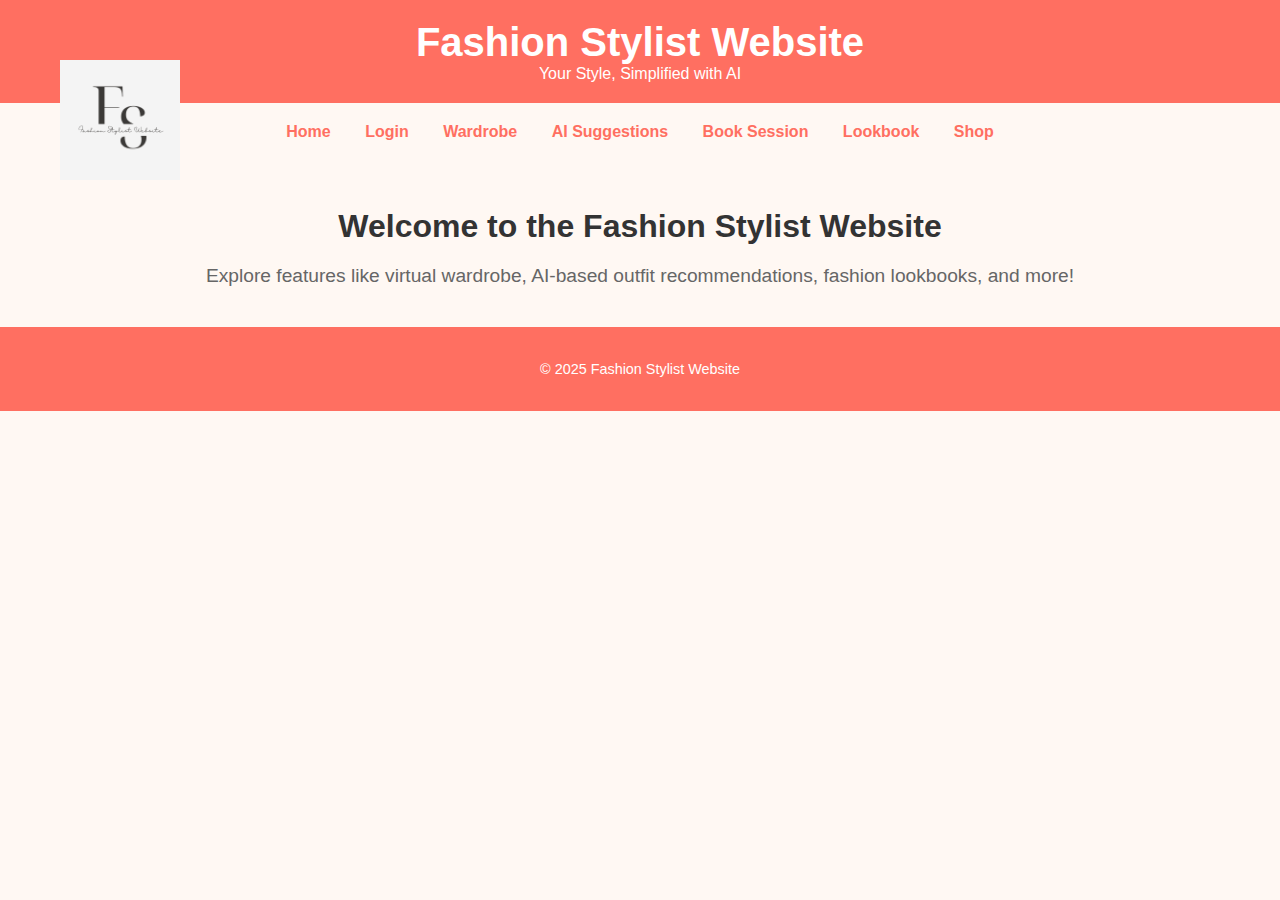
<file: index.html>
<!DOCTYPE html>
<html lang="en">
<head>
  <meta charset="UTF-8">
  <meta name="viewport" content="width=device-width, initial-scale=1.0">
  <title>Fashion Stylist Website</title>
  <link rel="stylesheet" href="styles.css"> <!-- Link to external stylesheet -->
</head>
<body>
  <header>
    <h1>Fashion Stylist Website</h1>
    <p>Your Style, Simplified with AI</p>
    <img src="images/logo.png" alt="Logo" class="logo"> <!-- Logo Image on the right -->
  </header>

  <nav>
    <a href="index.html">Home</a>
    <a href="login.html">Login</a>
    <a href="wardrobe.html">Wardrobe</a>
    <a href="recommendations.html">AI Suggestions</a>
    <a href="booking.html">Book Session</a>
    <a href="lookbook.html">Lookbook</a>
    <a href="shop.html">Shop</a>
  </nav>

  <div class="container">
    <h2>Welcome to the Fashion Stylist Website</h2>
    <p>Explore features like virtual wardrobe, AI-based outfit recommendations, fashion lookbooks, and more!</p>
  </div>

  <footer>
    <p>&copy; 2025 Fashion Stylist Website</p>
  </footer>
</body>
</html>
</file>
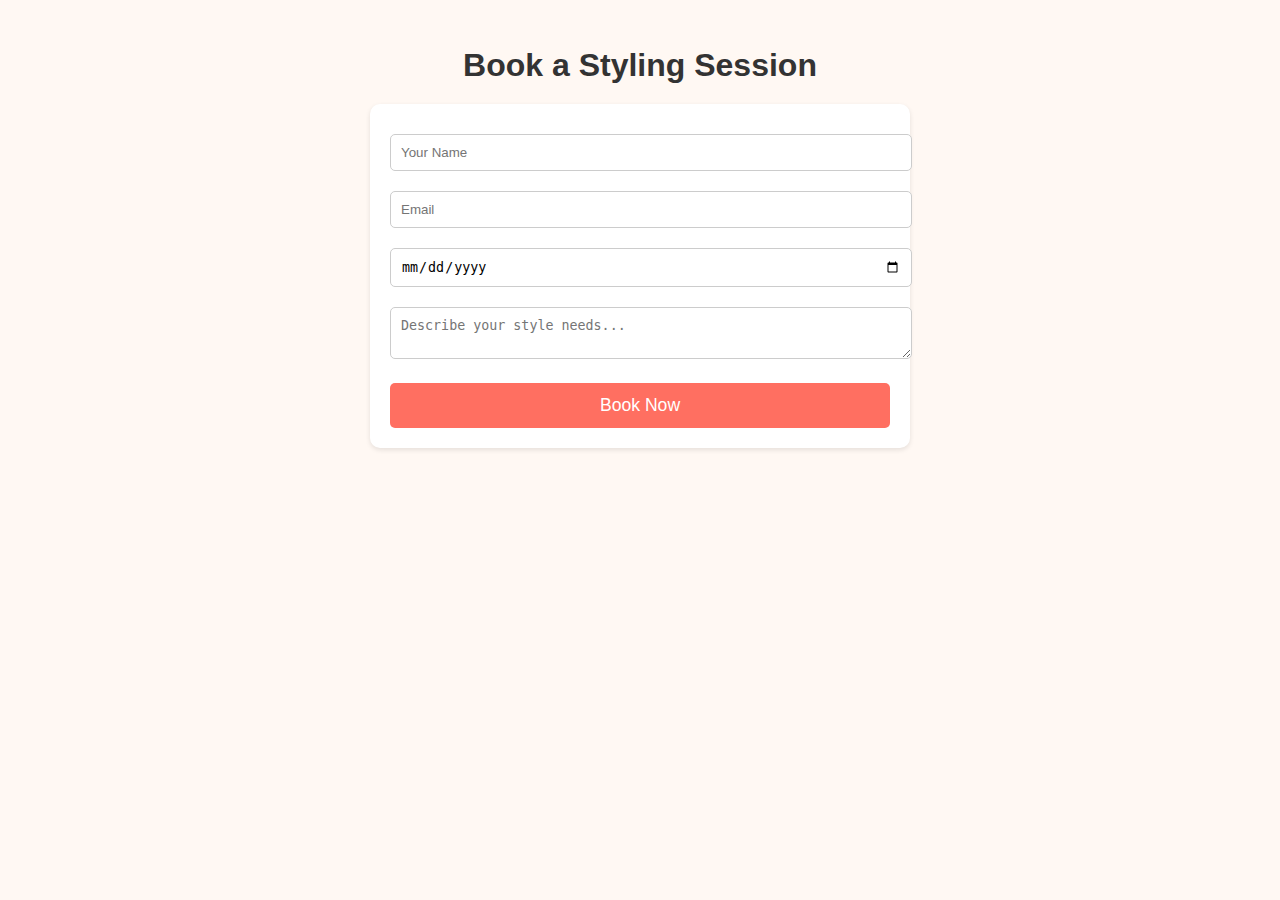
<file: booking.html>
<!DOCTYPE html>
<html lang="en">
<head>
  <meta charset="UTF-8">
  <meta name="viewport" content="width=device-width, initial-scale=1.0">
  <title>Book a Styling Session</title>
  <link rel="stylesheet" href="styles.css">
</head>
<body>
  <div class="container">
    <h2>Book a Styling Session</h2>
    <form>
      <input type="text" placeholder="Your Name">
      <input type="email" placeholder="Email">
      <input type="date">
      <textarea placeholder="Describe your style needs..."></textarea>
      <button>Book Now</button>
    </form>
  </div>
</body>
</html>
</file>
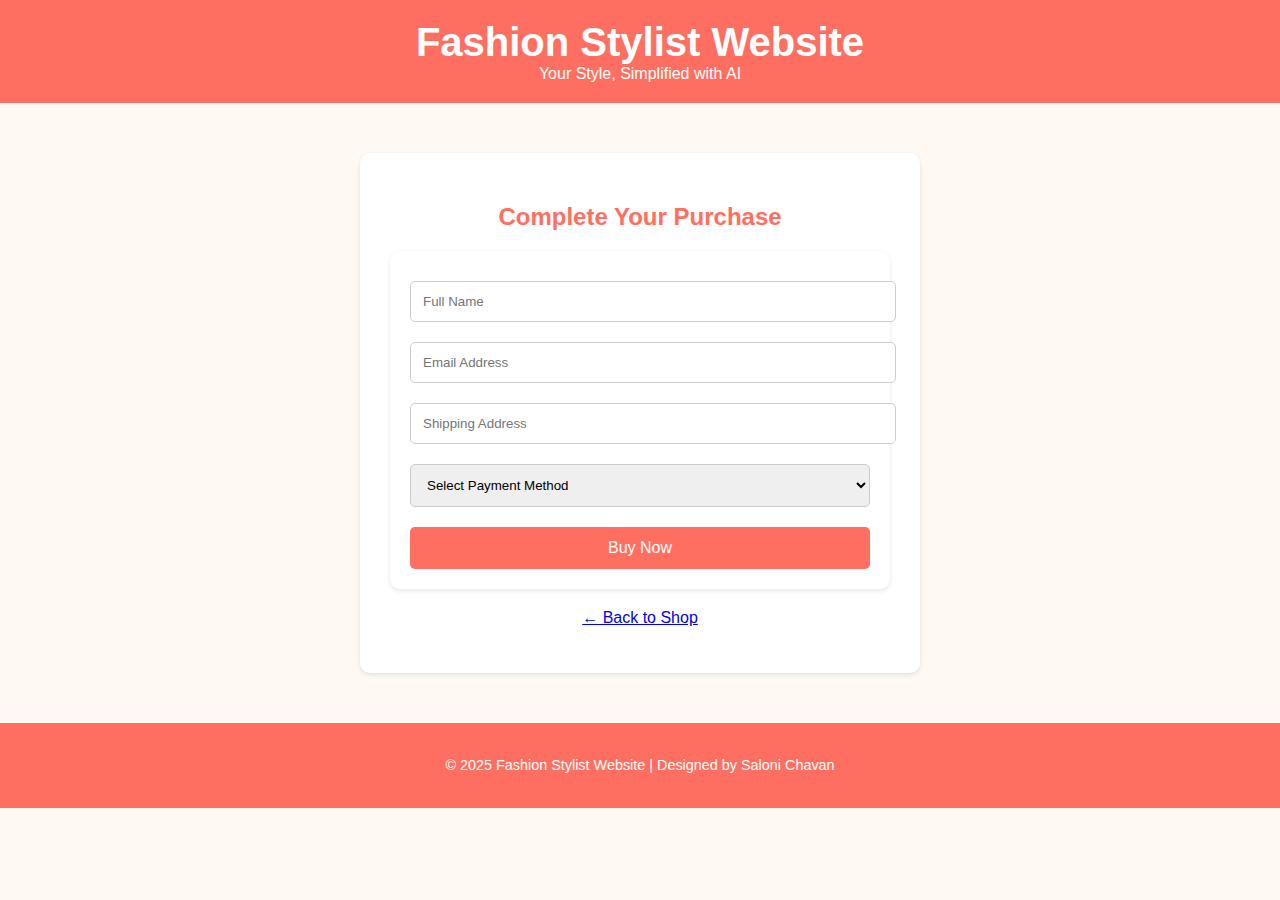
<file: buy.html>
<!DOCTYPE html>
<html lang="en">
<head>
  <meta charset="UTF-8" />
  <meta name="viewport" content="width=device-width, initial-scale=1.0"/>
  <title>Buy Now - Fashion Stylist Website</title>
  <link rel="stylesheet" href="styles.css" />
  <style>
    .buy-container {
      max-width: 500px;
      margin: 50px auto;
      background-color: white;
      padding: 30px;
      border-radius: 10px;
      box-shadow: 0 2px 5px rgba(0,0,0,0.1);
    }

    .buy-container h2 {
      text-align: center;
      color: #ff6f61;
      margin-bottom: 20px;
    }

    .buy-container form input,
    .buy-container form select {
      width: 100%;
      padding: 12px;
      margin: 10px 0;
      border-radius: 5px;
      border: 1px solid #ccc;
    }

    .buy-container form button {
      width: 100%;
      background-color: #ff6f61;
      color: white;
      padding: 12px;
      border: none;
      border-radius: 5px;
      font-size: 1em;
      cursor: pointer;
    }

    .buy-container p {
      text-align: center;
      margin-top: 20px;
    }
  </style>
</head>
<body>

  <header>
    <h1>Fashion Stylist Website</h1>
    <p>Your Style, Simplified with AI</p>
  </header>

  <div class="buy-container">
    <h2>Complete Your Purchase</h2>
    <form action="#" method="POST">
      <input type="text" placeholder="Full Name" required />
      <input type="email" placeholder="Email Address" required />
      <input type="text" placeholder="Shipping Address" required />
      <select required>
        <option value="">Select Payment Method</option>
        <option value="cod">Cash on Delivery</option>
        <option value="card">Credit/Debit Card</option>
        <option value="upi">UPI</option>
      </select>
      <button class="buy-button" onclick="window.location.href='thankyou.html'">Buy Now</button>
    </form>
    <p><a href="shop.html">← Back to Shop</a></p>
  </div>

  <footer>
    <p>&copy; 2025 Fashion Stylist Website | Designed by Saloni Chavan</p>
  </footer>

</body>
</html>
</file>
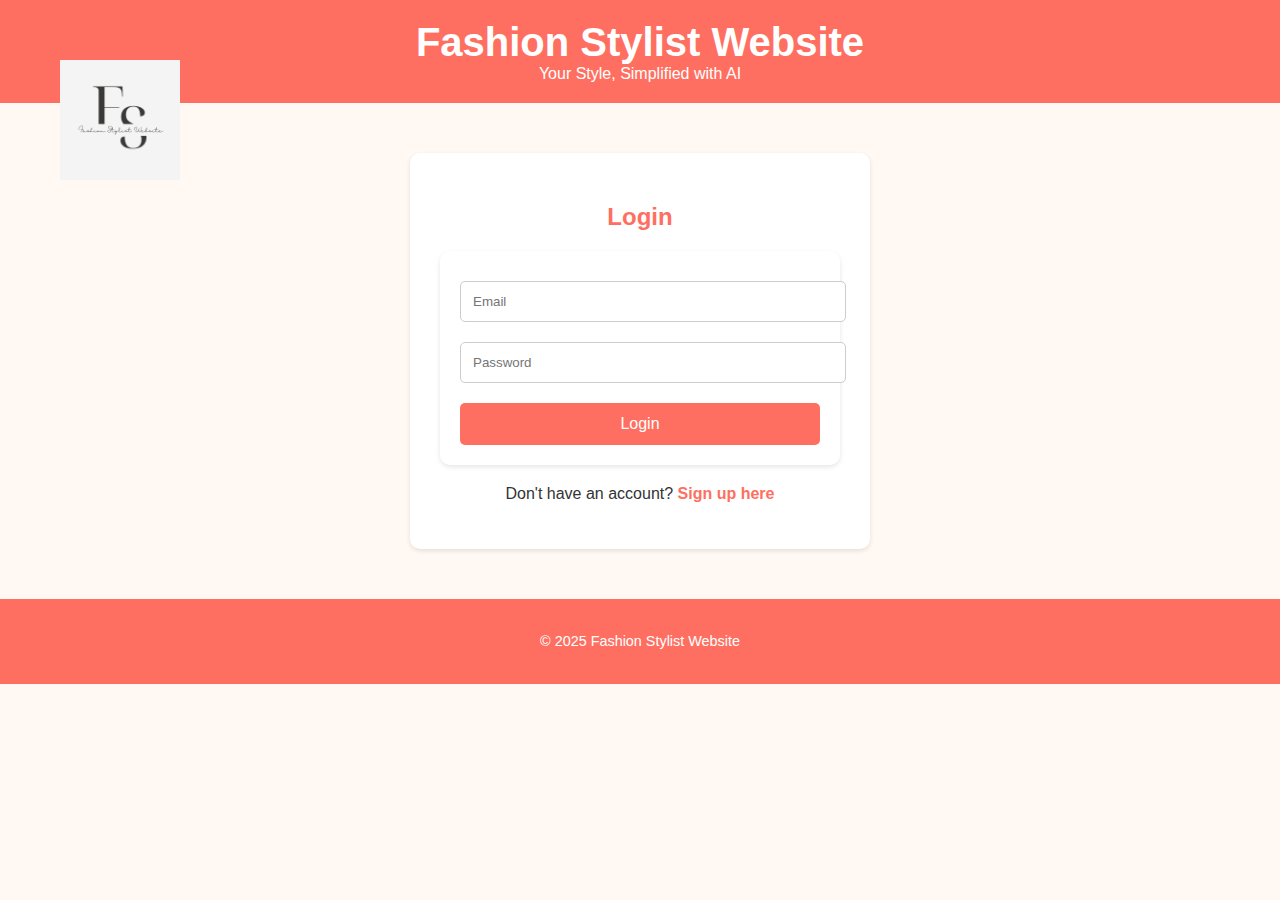
<file: login.html>
<!DOCTYPE html>
<html lang="en">
<head>
  <meta charset="UTF-8" />
  <meta name="viewport" content="width=device-width, initial-scale=1.0"/>
  <title>Login - Fashion Stylist Website</title>
  <link rel="stylesheet" href="styles.css" />
  <style>
    .login-container {
      max-width: 400px;
      margin: 50px auto;
      padding: 30px;
      background-color: white;
      border-radius: 10px;
      box-shadow: 0 2px 5px rgba(0,0,0,0.1);
    }
    .login-container h2 {
      text-align: center;
      color: #ff6f61;
    }
    .login-container form input {
      width: 100%;
      padding: 12px;
      margin: 10px 0;
      border: 1px solid #ccc;
      border-radius: 5px;
    }
    .login-container form button {
      width: 100%;
      background-color: #ff6f61;
      color: white;
      padding: 12px;
      border: none;
      border-radius: 5px;
      font-size: 1em;
      cursor: pointer;
    }
    .login-container p {
      text-align: center;
      margin-top: 15px;
    }
    .login-container a {
      color: #ff6f61;
      text-decoration: none;
      font-weight: bold;
    }
  </style>
</head>
<body>

  <header>
    <h1>Fashion Stylist Website</h1>
    <p>Your Style, Simplified with AI</p>
    <img src="images/logo.png" alt="Logo" class="logo">
  </header>

  <div class="login-container">
    <h2>Login</h2>
    <form action="#" method="POST">
      <input type="email" placeholder="Email" required />
      <input type="password" placeholder="Password" required />
      <button type="submit">Login</button>
    </form>
    <p>Don't have an account? <a href="signup.html">Sign up here</a></p>
  </div>

  <footer>
    <p>&copy; 2025 Fashion Stylist Website </p>
  </footer>

</body>
</html>
</file>
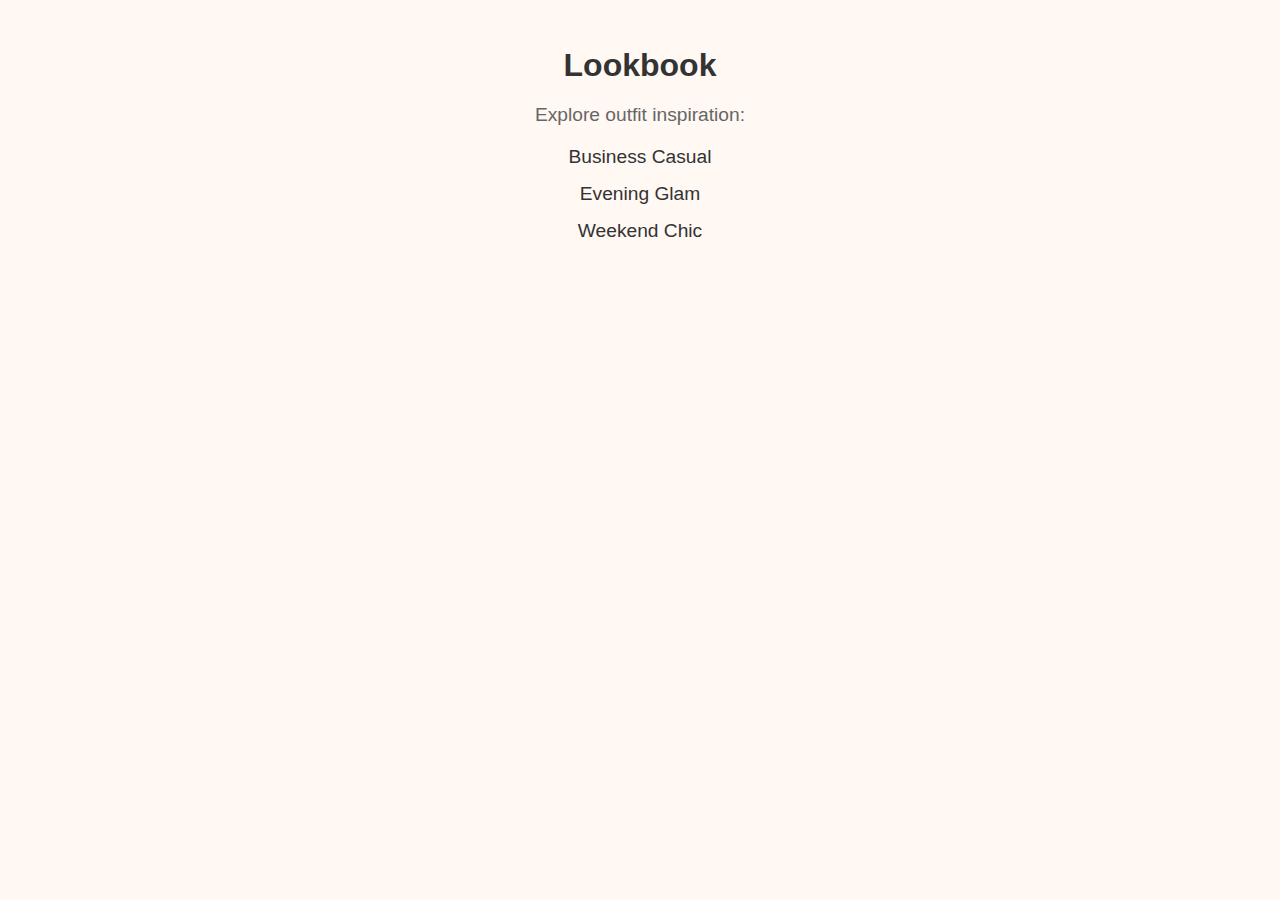
<file: lookbook.html>
<!DOCTYPE html>
<html lang="en">
<head>
  <meta charset="UTF-8">
  <meta name="viewport" content="width=device-width, initial-scale=1.0">
  <title>Fashion Lookbook</title>
  <link rel="stylesheet" href="styles.css">
</head>
<body>
  <div class="container">
    <h2>Lookbook</h2>
    <p>Explore outfit inspiration:</p>
    <ul>
      <li>Business Casual</li>
      <li>Evening Glam</li>
      <li>Weekend Chic</li>
    </ul>
  </div>
</body>
</html>
</file>
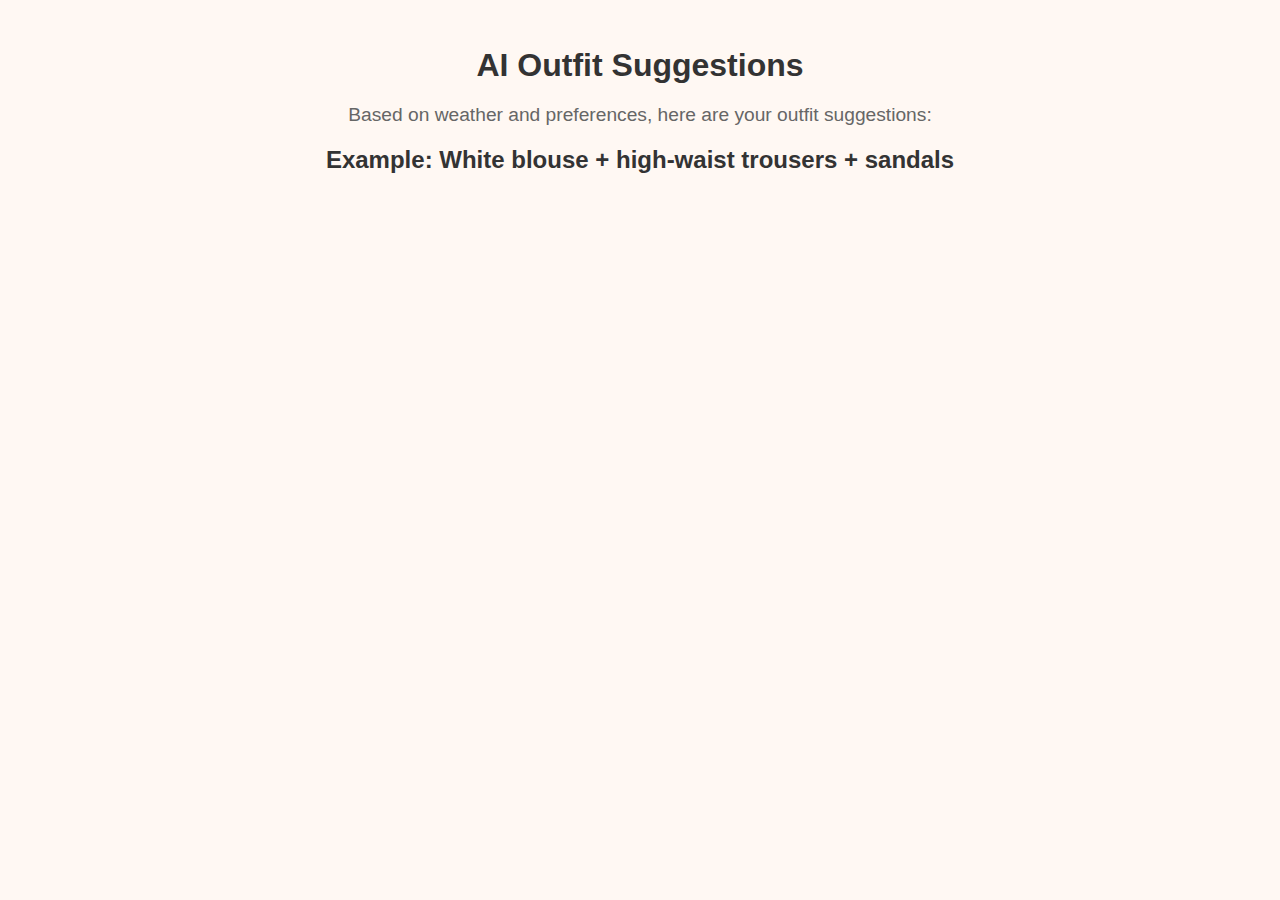
<file: recommendation.html>
<!DOCTYPE html>
<html lang="en">
<head>
  <meta charset="UTF-8">
  <meta name="viewport" content="width=device-width, initial-scale=1.0">
  <title>AI Outfit Suggestions</title>
  <link rel="stylesheet" href="styles.css">
</head>
<body>
  <div class="container">
    <h2>AI Outfit Suggestions</h2>
    <p>Based on weather and preferences, here are your outfit suggestions:</p>
    <div><strong>Example:</strong> White blouse + high-waist trousers + sandals</div>
  </div>
</body>
</html>
</file>
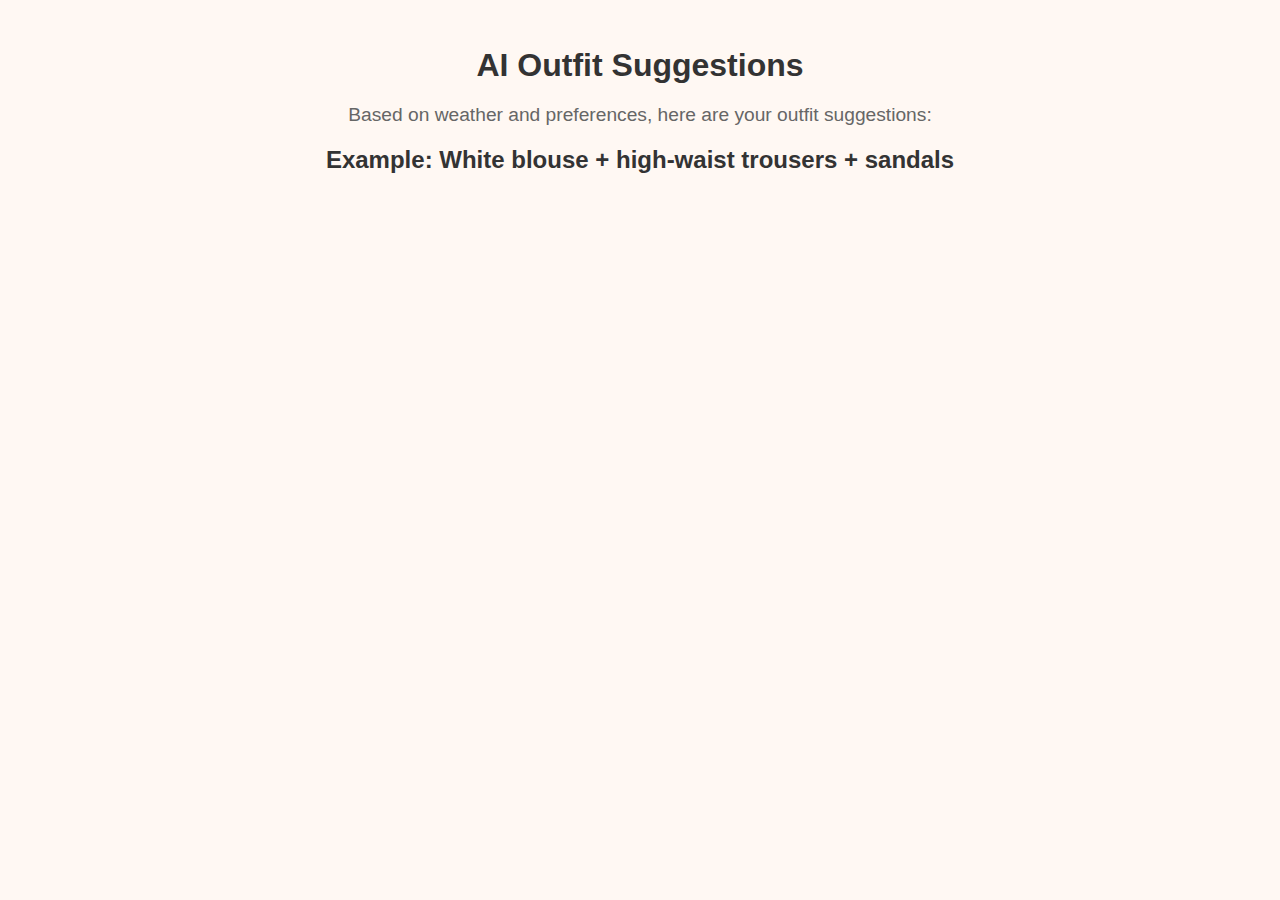
<file: recommendations.html>
<!DOCTYPE html>
<html lang="en">
<head>
    
  <meta charset="UTF-8">
  <meta name="viewport" content="width=device-width, initial-scale=1.0">
  <title>AI Outfit Suggestions</title>
  <link rel="stylesheet" href="styles.css">
</head>
<body>
  <div class="container">
    <h2>AI Outfit Suggestions</h2>
    <p>Based on weather and preferences, here are your outfit suggestions:</p>
    <div><strong>Example:</strong> White blouse + high-waist trousers + sandals</div>
  </div>
</body>
</html>
</file>
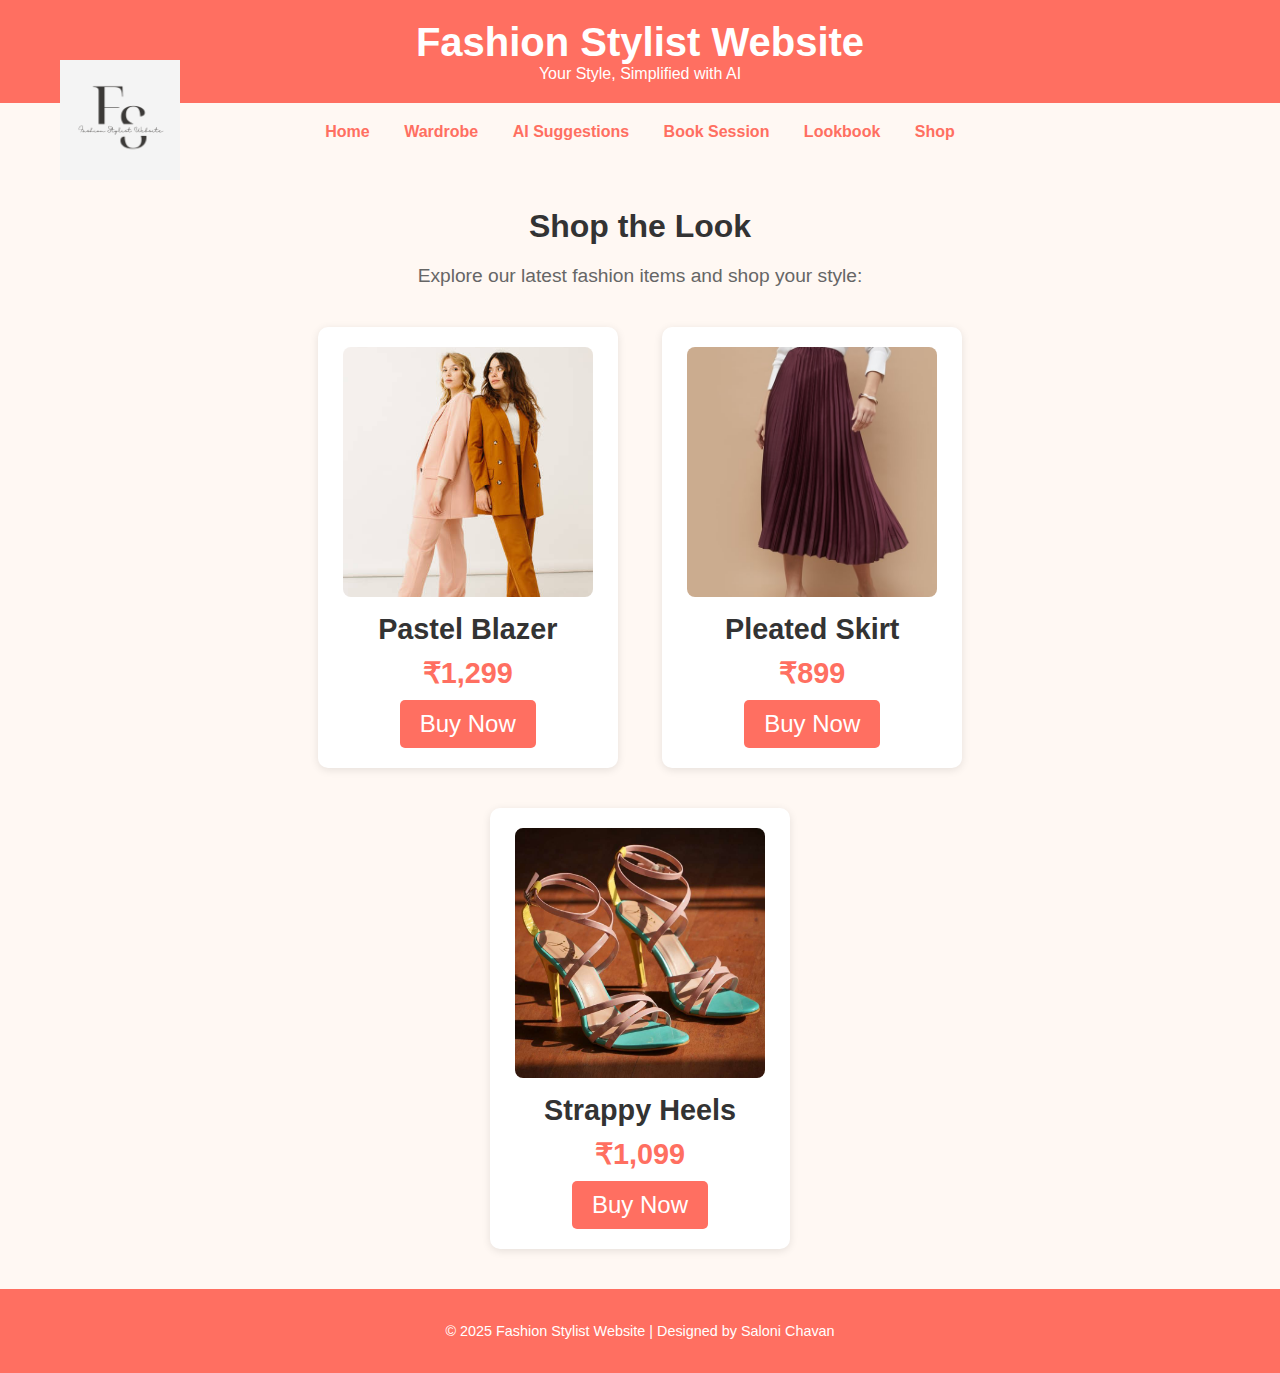
<file: shop.html>
<!DOCTYPE html>
<html lang="en">
<head>
  <meta charset="UTF-8">
  <meta name="viewport" content="width=device-width, initial-scale=1.0">
  <title>Shop the Look - Fashion Stylist Website</title>
  <link rel="stylesheet" href="styles.css">
</head>
<body>
  <header>
    <h1>Fashion Stylist Website</h1>
    <p>Your Style, Simplified with AI</p>
    <img src="images/logo.png" alt="Logo" class="logo">
  </header>
  

  <nav>

    <a href="index.html">Home</a>
    <a href="wardrobe.html">Wardrobe</a>
    <a href="recommendations.html">AI Suggestions</a>
    <a href="booking.html">Book Session</a>
    <a href="lookbook.html">Lookbook</a>
    <a href="shop.html">Shop</a>
  </nav>

  <div class="container">
    <h2>Shop the Look</h2>
    <p>Explore our latest fashion items and shop your style:</p>
    
    <div class="product-card">
      <img src="images/pastel-blaze.jpg" alt="Pastel Blazer">
      <h3>Pastel Blazer</h3>
      <p class="price">₹1,299</p>
      
      <button class="buy-button" onclick="window.location.href='buy.html'">Buy Now</button>

      </button>
    </div>

    <div class="product-card">
      <img src="images/pleated-skirt.jpg" alt="Pleated Skirt">
      <h3>Pleated Skirt</h3>
      <p class="price">₹899</p>
      <button class="buy-button" onclick="window.location.href='buy.html'">Buy Now</button>
    </div>

    <div class="product-card">
      <img src="images/strappy-heels.jpg" alt="Strappy Heels">
      <h3>Strappy Heels</h3>
      <p class="price">₹1,099</p>
      <button class="buy-button" onclick="window.location.href='buy.html'">Buy Now</button>
    </div>
    
    <!-- Add more products as needed -->

  </div>

  <footer>
    <p>&copy; 2025 Fashion Stylist Website | Designed by Saloni Chavan</p>
  </footer>
</body>
</html>
</file>
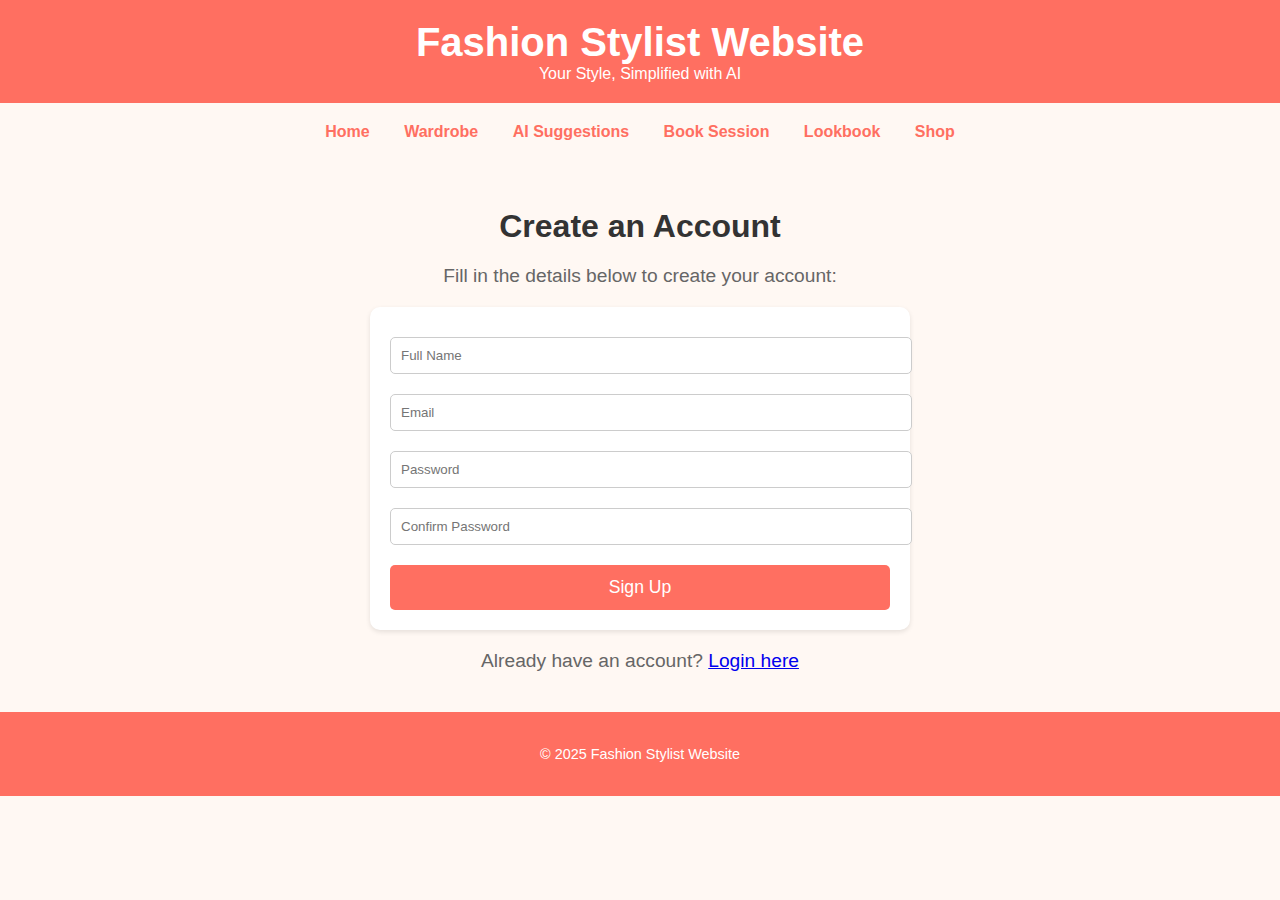
<file: signup.html>
<!DOCTYPE html>
<html lang="en">
<head>
  <meta charset="UTF-8">
  <meta name="viewport" content="width=device-width, initial-scale=1.0">
  <title>Sign Up - Fashion Stylist Website</title>
  <link rel="stylesheet" href="styles.css">
</head>
<body>
  <header>
    <h1>Fashion Stylist Website</h1>
    <p>Your Style, Simplified with AI</p>
  </header>

  <nav>
    <a href="index.html">Home</a>
    <a href="wardrobe.html">Wardrobe</a>
    <a href="recommendations.html">AI Suggestions</a>
    <a href="booking.html">Book Session</a>
    <a href="lookbook.html">Lookbook</a>
    <a href="shop.html">Shop</a>
  </nav>

  <div class="container">
    <h2>Create an Account</h2>
    <p>Fill in the details below to create your account:</p>

    <form action="dashboard.html" method="post">
      <input type="text" name="name" placeholder="Full Name" required>
      <input type="email" name="email" placeholder="Email" required>
      <input type="password" name="password" placeholder="Password" required>
      <input type="password" name="confirm_password" placeholder="Confirm Password" required>
      <button type="submit">Sign Up</button>
    </form>

    <p>Already have an account? <a href="login.html">Login here</a></p>
  </div>

  <footer>
    <p>&copy; 2025 Fashion Stylist Website </p>
  </footer>
</body>
</html>
</file>
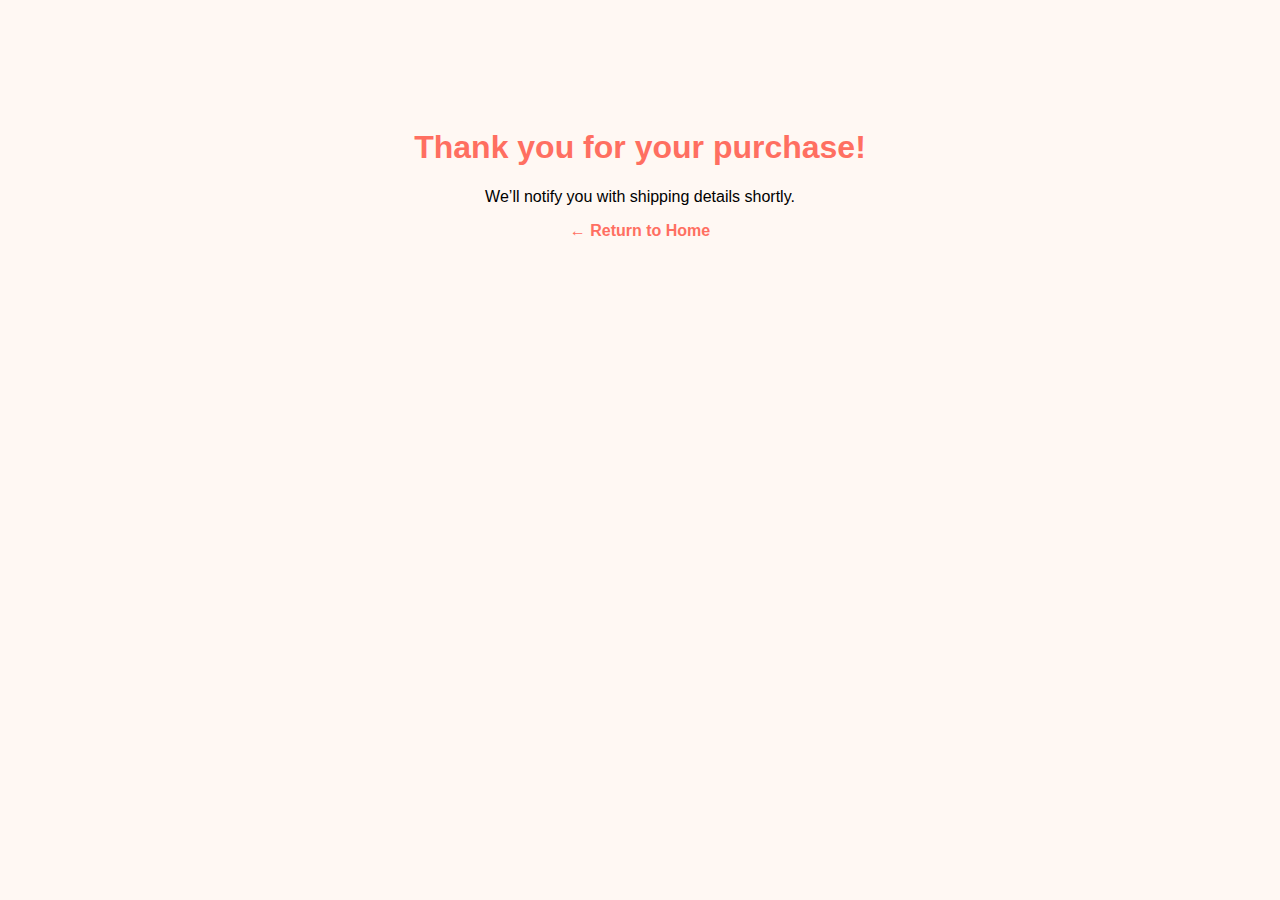
<file: thankyou.html>
<!DOCTYPE html>
<html lang="en">
<head>
  <meta charset="UTF-8" />
  <title>Thank You</title>
  <style>
    body {
      background-color: #fff8f3;
      font-family: Arial, sans-serif;
      text-align: center;
      padding-top: 100px;
    }
    h1 {
      color: #ff6f61;
    }
    a {
      color: #ff6f61;
      text-decoration: none;
      font-weight: bold;
    }
  </style>
</head>
<body>

  <h1>Thank you for your purchase!</h1>
  <p>We’ll notify you with shipping details shortly.</p>
  <a href="index.html">← Return to Home</a>
</body>
</html>
</file>
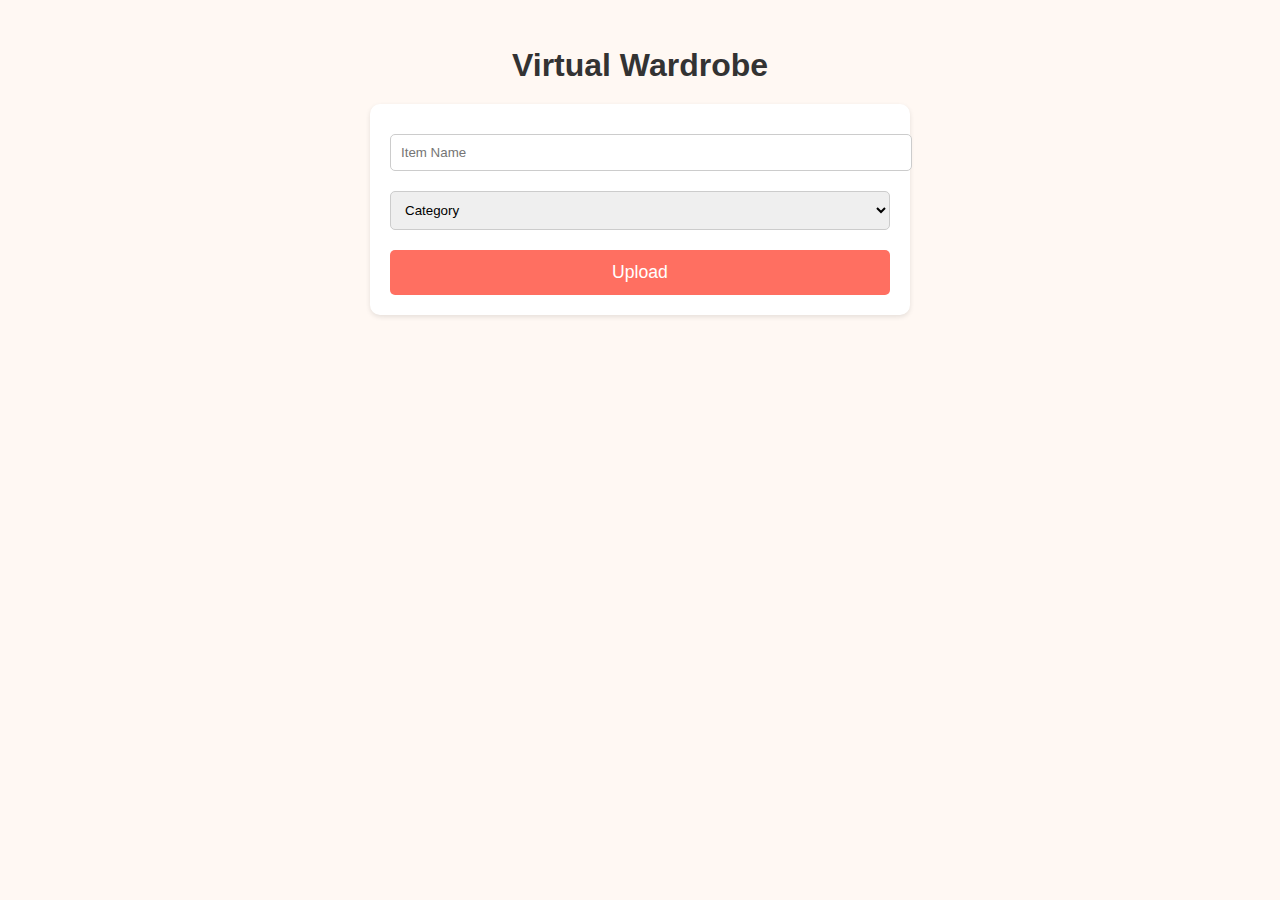
<file: wardrobe.html>
<!DOCTYPE html>
<html lang="en">
<head>
    
  <meta charset="UTF-8">
  <meta name="viewport" content="width=device-width, initial-scale=1.0">
  <title>Virtual Wardrobe</title>
  <link rel="stylesheet" href="styles.css">
</head>
<body>
  <div class="container">
    <h2>Virtual Wardrobe</h2>
    <form>
      <input type="text" placeholder="Item Name">
      <select>
        <option>Category</option>
        <option>Top</option>
        <option>Bottom</option>
        <option>Shoes</option>
        <option>Accessories</option>
      </select>
      <button>Upload</button>
    </form>
  </div>
</body>
</html>
</file>
<file: styles.css>
/* General Page Styles */
body {
    font-family: Arial, sans-serif;
    margin: 0;
    padding: 0;
    background: #fff8f3;
    color: #333;
  }
  
  header, footer {
    background-color: #ff6f61;
    color: white;
    padding: 20px;
    text-align: center;
  }
  
  header h1 {
    margin: 0;
    font-size: 2.5em;
  }
  
  footer {
    font-size: 0.9em;
  }
  
  nav {
    text-align: center;
    margin: 20px 0;
  }
  
  nav a {
    margin: 0 15px;
    color: #ff6f61;
    text-decoration: none;
    font-weight: bold;
  }
  
  nav a:hover {
    color: #e55b4e;
  }
  
  .container {
    padding: 20px;
    max-width: 1000px;
    margin: auto;
  }
  
  h2 {
    color: #333;
  }
  
  button {
    background-color: #ff6f61;
    color: white;
    border: none;
    padding: 10px 20px;
    border-radius: 5px;
    cursor: pointer;
  }
  
  button:hover {
    background-color: #e55b4e;
  }
/* Home Page Styles */
.container {
    text-align: center;
  }
  
  .container h2 {
    font-size: 2em;
    margin-bottom: 10px;
  }
  
  .container p {
    font-size: 1.2em;
    margin-top: 0;
    color: #666;
  }
/* Wardrobe Page Styles */
form {
    background-color: white;
    padding: 20px;
    border-radius: 10px;
    box-shadow: 0 2px 5px rgba(0,0,0,0.1);
    margin: 20px auto;
    max-width: 500px;
  }
  
  form input, form select, form textarea {
    width: 100%;
    padding: 10px;
    margin: 10px 0;
    border-radius: 5px;
    border: 1px solid #ccc;
  }
  
  form button {
    width: 100%;
    padding: 12px;
    border-radius: 5px;
    font-size: 1.1em;
    margin-top: 10px;
    background-color: #ff6f61;
  }
  
  form button:hover {
    background-color: #e55b4e;
  }
/* AI Suggestions Page Styles */
.container {
    text-align: center;
  }
  
  .container p {
    font-size: 1.2em;
    margin-bottom: 20px;
  }
  
  .container div {
    font-size: 1.5em;
    color: #333;
    font-weight: bold;
  }
/* Booking Page Styles */
form {
    background-color: white;
    padding: 20px;
    border-radius: 10px;
    box-shadow: 0 2px 5px rgba(0,0,0,0.1);
    margin: 20px auto;
    max-width: 500px;
  }
  
  form input, form textarea {
    width: 100%;
    padding: 10px;
    margin: 10px 0;
    border-radius: 5px;
    border: 1px solid #ccc;
  }
  
  form button {
    width: 100%;
    padding: 12px;
    border-radius: 5px;
    font-size: 1.1em;
    margin-top: 10px;
    background-color: #ff6f61;
  }
  
  form button:hover {
    background-color: #e55b4e;
  }
/* Lookbook Page Styles */
.container ul {
    list-style-type: none;
    padding: 0;
    font-size: 1.2em;
    color: #333;
  }
  
  .container li {
    margin-bottom: 15px;
  }
  
  .container h2 {
    font-size: 2em;
    margin-bottom: 20px;
  }
  
  .container p {
    font-size: 1.2em;
    margin-top: 0;
    color: #666;
  }
/* Shop Page Styles */
.product-card {
    background-color: white;
    padding: 20px;
    border-radius: 10px;
    box-shadow: 0 2px 5px rgba(0,0,0,0.1);
    margin: 20px;
    text-align: center;
    display: inline-block;
    width: 30%;
    box-sizing: border-box;
    transition: transform 0.2s ease;
  }
  
  .product-card:hover {
    transform: scale(1.05);
  }
  
  .product-card img {
    width: 100%;
    max-height: 250px;
    object-fit: cover;
    border-radius: 5px;
  }
  
  .product-card h3 {
    margin: 10px 0;
    font-size: 1.5em;
    color: #333;
  }
  
  .product-card .price {
    font-size: 1.2em;
    color: #ff6f61;
    margin-bottom: 10px;
  }
  
  .product-card .buy-button {
    background-color: #ff6f61;
    color: white;
    padding: 10px 20px;
    border: none;
    border-radius: 5px;
    cursor: pointer;
    font-size: 1em;
  }
  
  .product-card .buy-button:hover {
    background-color: #e55b4e;
  }
  
  /* Responsive design for smaller screens */
  @media (max-width: 768px) {
    .product-card {
      width: 45%;
    }
  }
  
  @media (max-width: 480px) {
    .product-card {
      width: 100%;
    }
  }
  /* Header styles */
header {
    background-color: #ff6f61;
    color: white;
    padding: 20px;
    text-align: center;
    position: relative;  /* Set the header to relative for absolute positioning of logo */
  }
  
  header h1, header p {
    margin: 0;
  }
  
  /* Position logo on the top-right corner */
  header .logo {
    position: absolute;  /* Absolute positioning to move it to the corner */
    left: 60px;  /* Position it 20px from the right edge */
    top: 60px;  /* Position it 20px from the top edge */
    height: 120px;  /* Set logo size to a smaller value */
    width: auto;  /* Maintain aspect ratio */
  }
  
  nav {
    text-align: center;
    margin: 20px 0;
  }
  
  nav a {
    margin: 0 15px;
    color: #ff6f61;
    text-decoration: none;
    font-weight: bold;
  }
  
  .container {
    padding: 20px;
    max-width: 1000px;
    margin: auto;
  }
  
  footer {
    background-color: #ff6f61;
    color: white;
    padding: 20px;
    text-align: center;
  }
  .product-card {
    background: white;
    padding: 20px;
    border-radius: 10px;
    box-shadow: 0 2px 8px rgba(0,0,0,0.1);
    text-align: center;
    margin-bottom: 20px;
  }
  
  .product-card img {
    width: 100%;
    max-width: 250px;
    height: auto;
    border-radius: 8px;
  }
  
  .product-card h3 {
    margin: 10px 0;
    font-size: 1.2em;
    color: #333;
  }
  
  .price {
    color: #ff6f61;
    font-weight: bold;
    margin-bottom: 10px;
  }
  
  .buy-button {
    background-color: #ff6f61;
    color: white;
    border: none;
    padding: 10px 20px;
    border-radius: 5px;
    cursor: pointer;
    font-size: 1em;
  }
</file>
